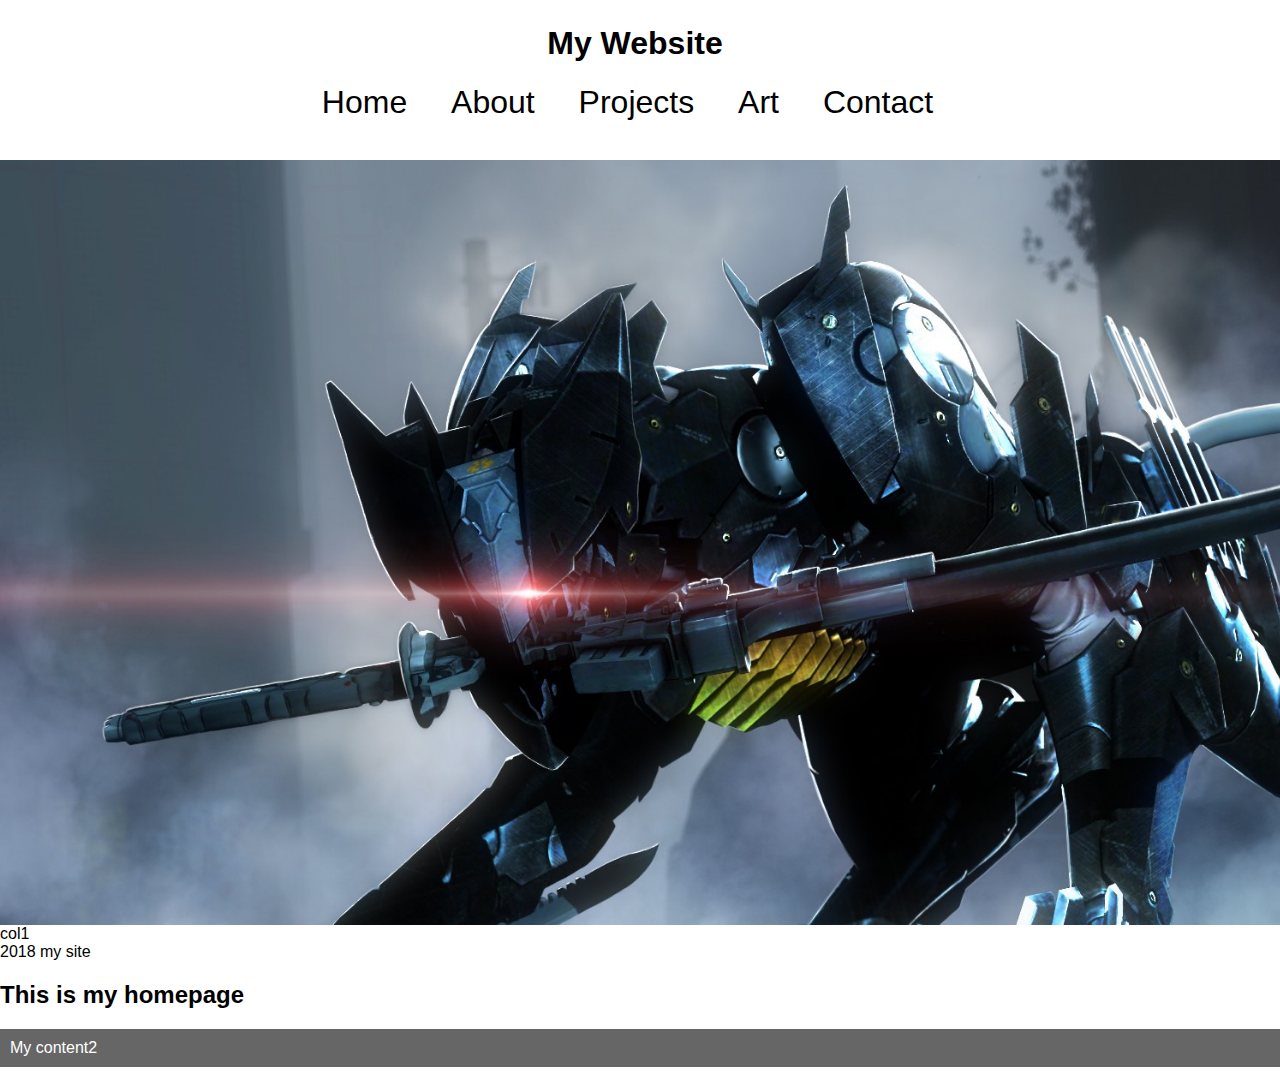
<file: index.html>
<!DOCTYPE html>
<html> 
	<head>
		<title> My Webpage </title>
		<link href="main.css" rel="stylesheet" type="text/css" />
	</head>

	<body>
		<header>
				<nav>
					<h1>My Website</hl> 
					<ul>
						<li>Home</li>
						<li>About</li>
						<li><a href="projects.html">Projects</a></li>
						<li>Art</li>
						<li><a href="contact.html">Contact</a></li>
					</ul>
				</nav>
		</header>
		
		<div class="row">
			<div class="col">col1</div>
		</div>
		
		<footer> 2018 my site </footer>
			
		<h2>This is my homepage</h2>
		<p>My content2</p>
	</body>

</html>

<!--
for css:
h1, h2 {
	margin: 0;
	color: #555;
}

p {
	background: #666;
	color: white;
	padding: 10px; spacing
}

.secondary {  . means you are looking for a class 
	background: none;
	color: #555;
}

#special {
	background: blue;
	color: #555;
}
-->
</file>
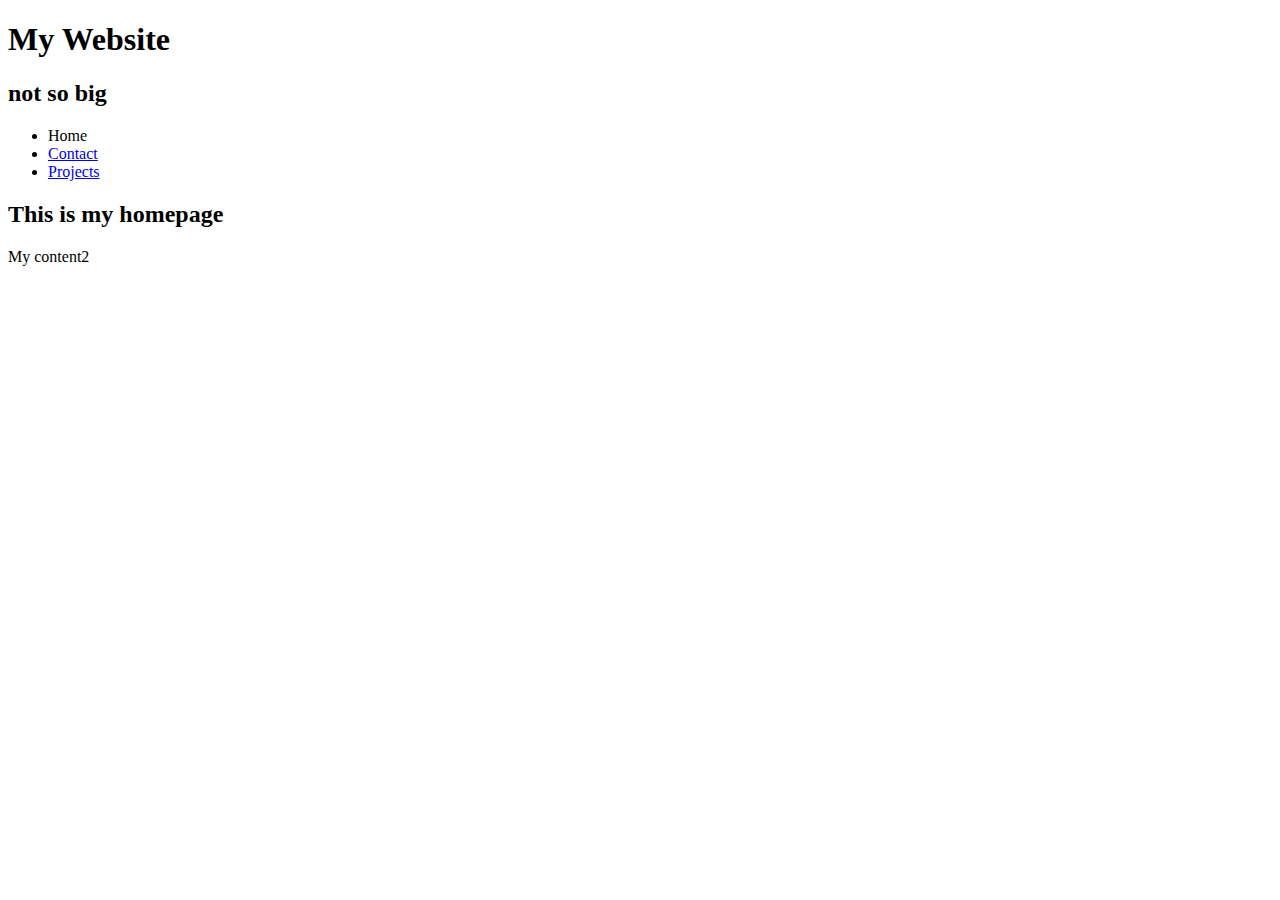
<file: website/index.html>
<!DOCTYPE html>
<html> 
	<head>
		<title> 
			My Webpage 
		</title>
	</head>

	<body>
	<h1>My Website</hl>
	<h2>not so big</h2>
	
	<ul>
		<li>Home</li>
		<li><a href="contact.html">Contact</a></li>
		<li><a href="projects.html">Projects</a></li>
	</ul>
		
	<h2>This is my homepage</h2>
	<p>My content2</p>

	</body>

</html>
</file>
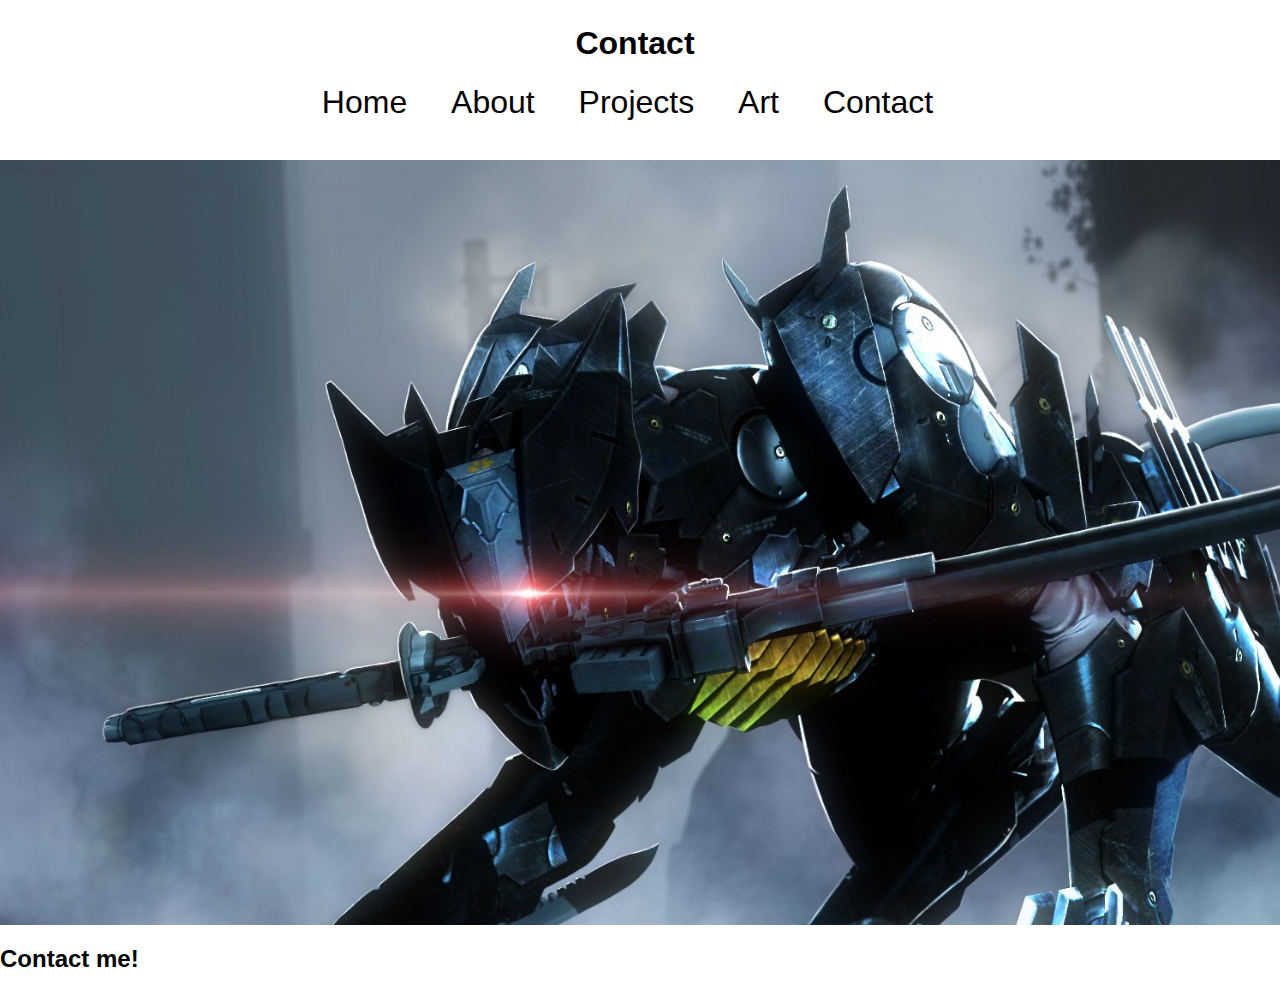
<file: contact.html>
<!DOCTYPE html>
<html> 
	<head>
		<title> My Webpage </title>
		<link href="main.css" rel="stylesheet" type="text/css" />
	</head>

	<body>
		<header>
				<nav>
					<h1>Contact</hl>
					<ul>
						<li><a href="index.html">Home</a></li>
						<li>About</li>
						<li><a href="projects.html">Projects</a></li>
						<li>Art</li>
						<li>Contact</li>
					</ul>
				</nav>
		</header>
			
		<h2>Contact me!</h2>
	</body>

</html>
</file>
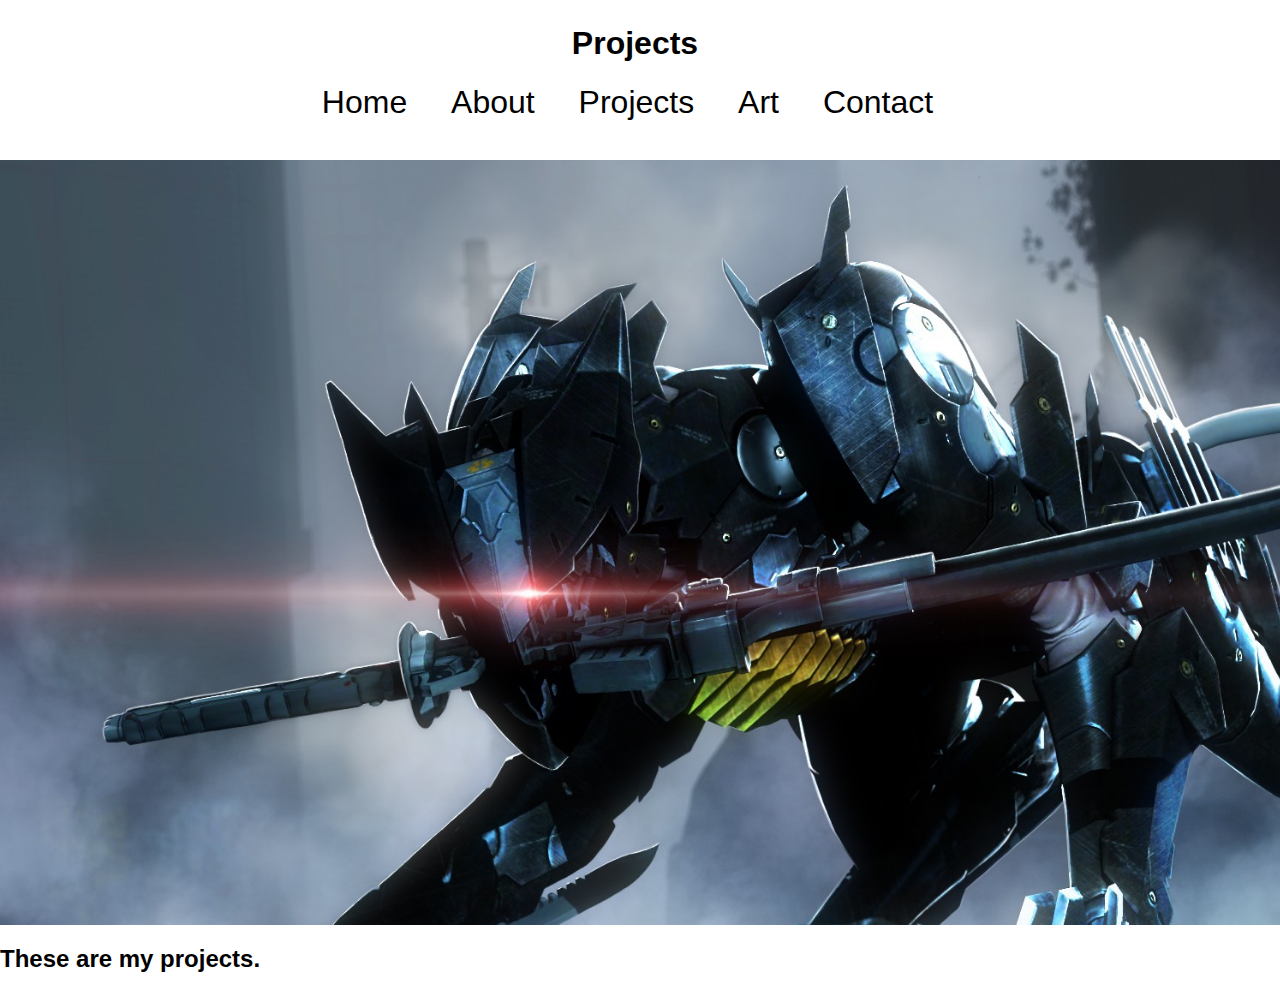
<file: projects.html>
<!DOCTYPE html>
<html> 
	<head>
		<title> 
			My Webpage 
		</title>
		<link href="main.css" rel="stylesheet" type="text/css" />	
	</head>

	<body>
		<header>
				<nav>
					<h1>Projects</hl>
					<ul>
						<li><a href="index.html">Home</a></li>
						<li>About</li>
						<li>Projects</li>
						<li>Art</li>
						<li><a href="contact.html">Contact</a></li>
					</ul>
				</nav>
		</header>
			
			
		<h2>These are my projects.</h2>
		
		<!-- <p class="secondary">My content</p>
		
		<p id="special"> My content</p> you can only have one id per page
		
		<p>My content</p> -->
	</body>

</html>

		<!--
			
			h1, h2, h3... font sizes
		
			this is <strong>bold</strong><br>
			this is <em>italic</em>

			
			<p>
				this is <strong>bold</strong><br>
				this is <em>italic</em>
			</p>
			
			<a href="http://www.google.com">google.com</a>
			<br><img src="https://www.google.com/imgres?imgurl=https://assets.pokemon.com/assets/cms2/img/pokedex/full/025.png&imgrefurl=https://www.pokemon.com/us/pokedex/pikachu&h=475&w=475&tbnid=N9a4tP3qnHXv_M:&q=pikachu&tbnh=186&tbnw=186&usg=AI4_-kRxx-jCibnrDYWaw8Kgw0kymJrjMQ&vet=12ahUKEwi15Omk78veAhUl94MKHTtPAUkQ_B0wJnoECAQQBg..i&docid=eRO5Z6mrpxrPxM&itg=1&sa=X&ved=2ahUKEwi15Omk78veAhUl94MKHTtPAUkQ_B0wJnoECAQQBg">
		-->
</file>
<file: main.css>
body {
	margin: 0;
	font-family: 'Quattrocento Sans', sans-serif;
}

header {
	background: white;
	background-image: url(test.jpg);
	height: 100vh; /* bkg img size */
	background-size: cover;
	background-repeat: no-repeat;
	background-position: 0px 160px;
	color: black;
	padding: 25px 25px 0 15px;
	text-align: center;
}


header h1 {
	display: inline-block;
	text-align: center;
	margin: 0px
}

nav ul {
	list-style: none;
	margin: 0;
	padding: 0;
	text-align: center;
}

nav ul li {
	background: white;
	color: black;
	padding: 22px 10px; /* top, right, bott, left */
	display: inline-block; /* page links are horizontally laid out */
	list-style-type: none; /*-- get rid of bulletpoints */
	margin-right: 15px; /* space between nav boxes */
	font-weight: normal;
}

nav ul li a {
	color: black;
	text-decoration: none;
	text-align: center;
}

/*
.row {
	
}

.col {
	 background: #333; percentage will allow your page to look good on all devices
	 margin: 1%;
	 float: left; everything that says col floats left
	 width: 31%;
}

footer {
	clear: both; clear the left float
}
*/

p {
	background: #666;
	color: white;
	padding: 10px; /* spacing */
}

/*
.secondary {   . means you are looking for a class
	background: none;
	color: #555;
}

#special {
	background: blue;
	color: #555;
}
*/
</file>
